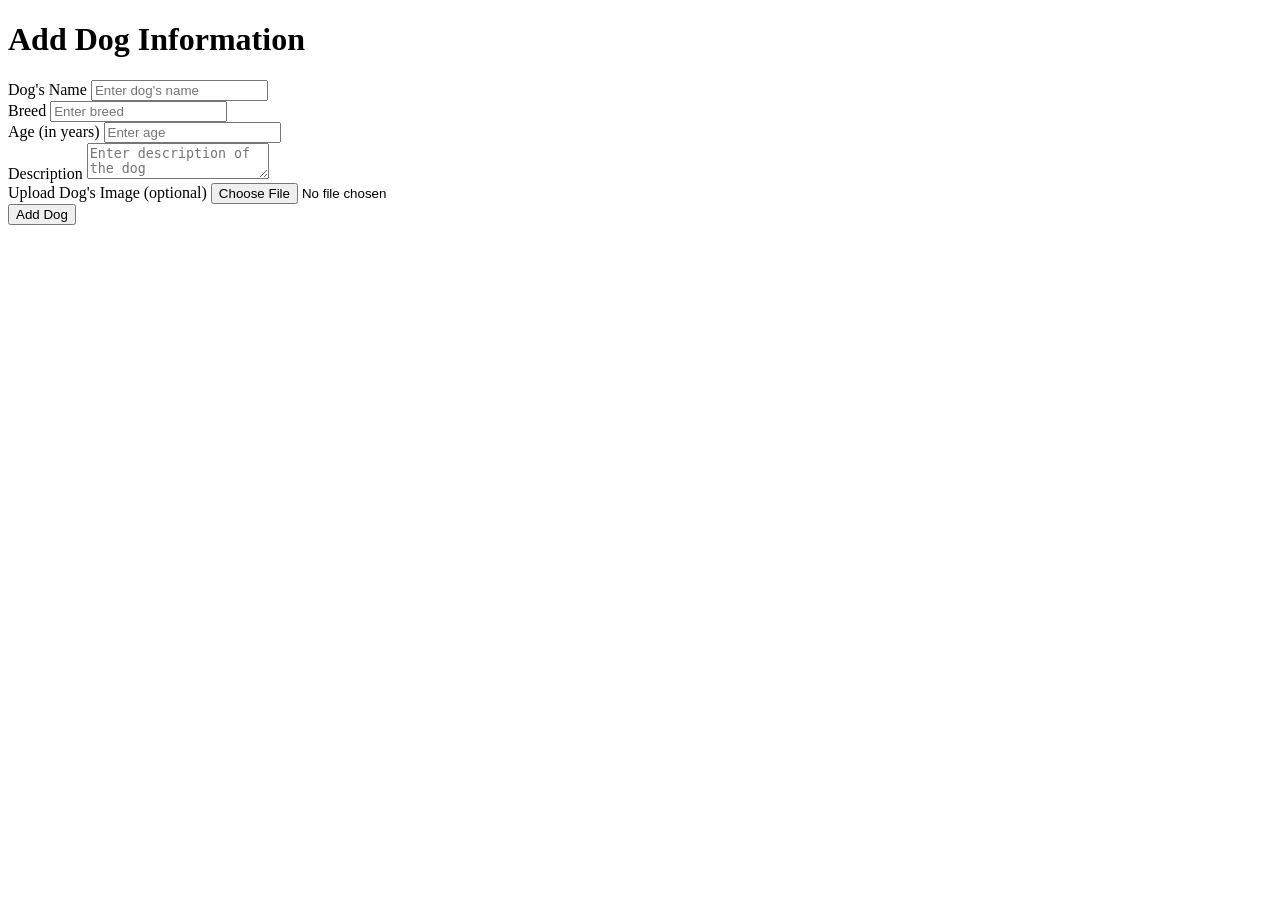
<file: add-dog.html>
<!DOCTYPE html>
<html lang="en">
<head>
    <meta charset="UTF-8">
    <meta name="viewport" content="width=device-width, initial-scale=1.0">
    <title>Add Dog Information</title>
    <style>
        /* Styles omitted for brevity */
    </style>
</head>
<body>
    <div class="form-container">
        <h1>Add Dog Information</h1>
        <form action="add-dog.php" method="POST" enctype="multipart/form-data">
            <div class="form-group">
                <label for="name">Dog's Name</label>
                <input type="text" id="name" name="name" placeholder="Enter dog's name" required>
            </div>
            <div class="form-group">
                <label for="breed">Breed</label>
                <input type="text" id="breed" name="breed" placeholder="Enter breed" required>
            </div>
            <div class="form-group">
                <label for="age">Age (in years)</label>
                <input type="number" id="age" name="age" placeholder="Enter age" min="0" required>
            </div>
            <div class="form-group">
                <label for="description">Description</label>
                <textarea id="description" name="description" placeholder="Enter description of the dog" required></textarea>
            </div>
            <div class="form-group">
                <label for="image">Upload Dog's Image (optional)</label>
                <input type="file" id="image" name="image" accept="image/*">
            </div>
            <div class="form-group">
                <button type="submit">Add Dog</button>
            </div>
        </form>
    </div>
</body>
</html>
</file>
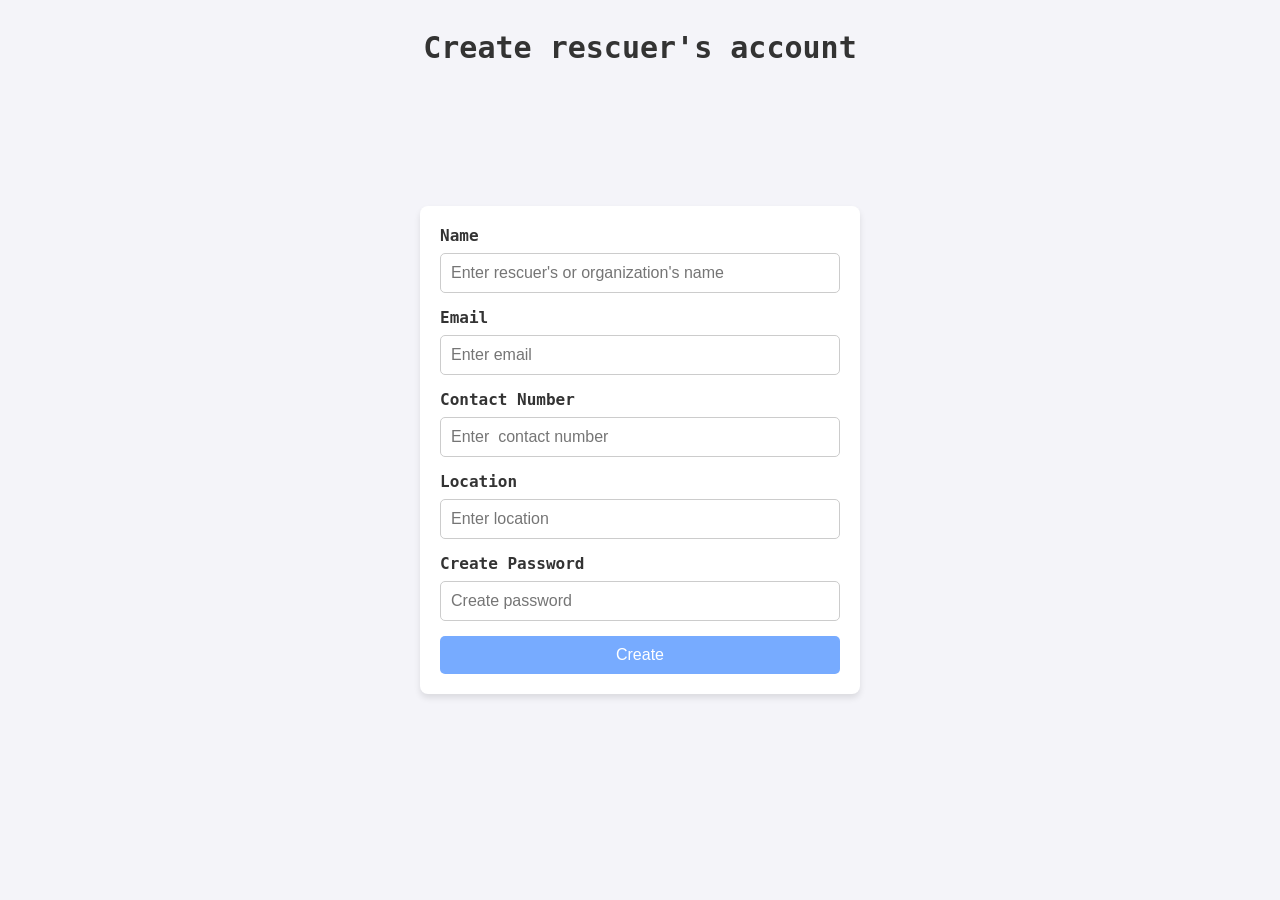
<file: addrescuers.html>
<!DOCTYPE html>
<html lang="en">
<head>
    <meta charset="UTF-8">
    <meta name="viewport" content="width=device-width, initial-scale=1.0">
    <title>Add Rescuers</title>
    <style>
        
        body {
            font-family: monospace, sans-serif;
            background-color: #f4f4f9;
            margin: 0;
            padding: 0;
            display: flex;
            justify-content: center;
            align-items: center;
            height: 100vh;
        }
        
        h1 {
            position: absolute;
            top: 30px;
            width: 100%;
            text-align: center;
            font-size: 30px;
            font-family:monospace;
            color: #333;
            margin: 0;
        }


        .login-container {
            width: 100%;
            max-width: 400px;
            background-color: #ffffff;
            padding: 20px;
            border-radius: 8px;
            box-shadow: 0 4px 6px rgba(0, 0, 0, 0.1);
        }

        .login-form {
            display: flex;
            flex-direction: column;
        }

        .login-form label {
            margin-bottom: 8px;
            font-weight: bold;
            color: #333;
        }

        .login-form input {
            margin-bottom: 15px;
            padding: 10px;
            font-size: 16px;
            border: 1px solid #ccc;
            border-radius: 5px;
        }

        .login-form input:focus {
            border-color:rgb(107, 134, 253);
            outline: none;
            box-shadow: 0 0 5px rgba(120, 167, 247, 0.5);
        }

        .login-form button {
            padding: 10px;
            font-size: 16px;
            background-color:rgb(119, 171, 255);
            color: white;
            border: none;
            border-radius: 5px;
            cursor: pointer;
            transition: background-color 0.3s;
        }

        .login-form button:hover {
            background-color:rgb(103, 164, 244);
        }

        .login-form button:active {
            background-color:rgb(94, 145, 241);
        }

        @media (max-width: 600px) {
            .login-container {
                padding: 15px;
            }

            .login-form input, .login-form button {
                font-size: 14px;
            }
        }
    </style>
</head>
<body>
    <h1>Create rescuer's account</h1>
    
    <div class="login-container">
        <form class="login-form" action="./add-rescuers.php" method="POST">
            <label for="name">Name</label>
            <input type="text" placeholder="Enter rescuer's or organization's name" name="name" id="name"  required>
            
            <label for="email">Email</label>
            <input type="email" placeholder="Enter email" name="email" id="email" required>
            
            <label for="phone">Contact Number</label>
            <input type="number" placeholder="Enter  contact number" name="phone" id="phone" required>
            
            <label for="location">Location</label>
            <input type="text" placeholder="Enter location" name="location" id="location" required>
            
            <label for="password">Create Password</label>
            <input type="password" placeholder="Create password" name="password" id="password" required>
            
            <button type="submit">Create</button>
        </form>
    </div>
</body>
</html>
</file>
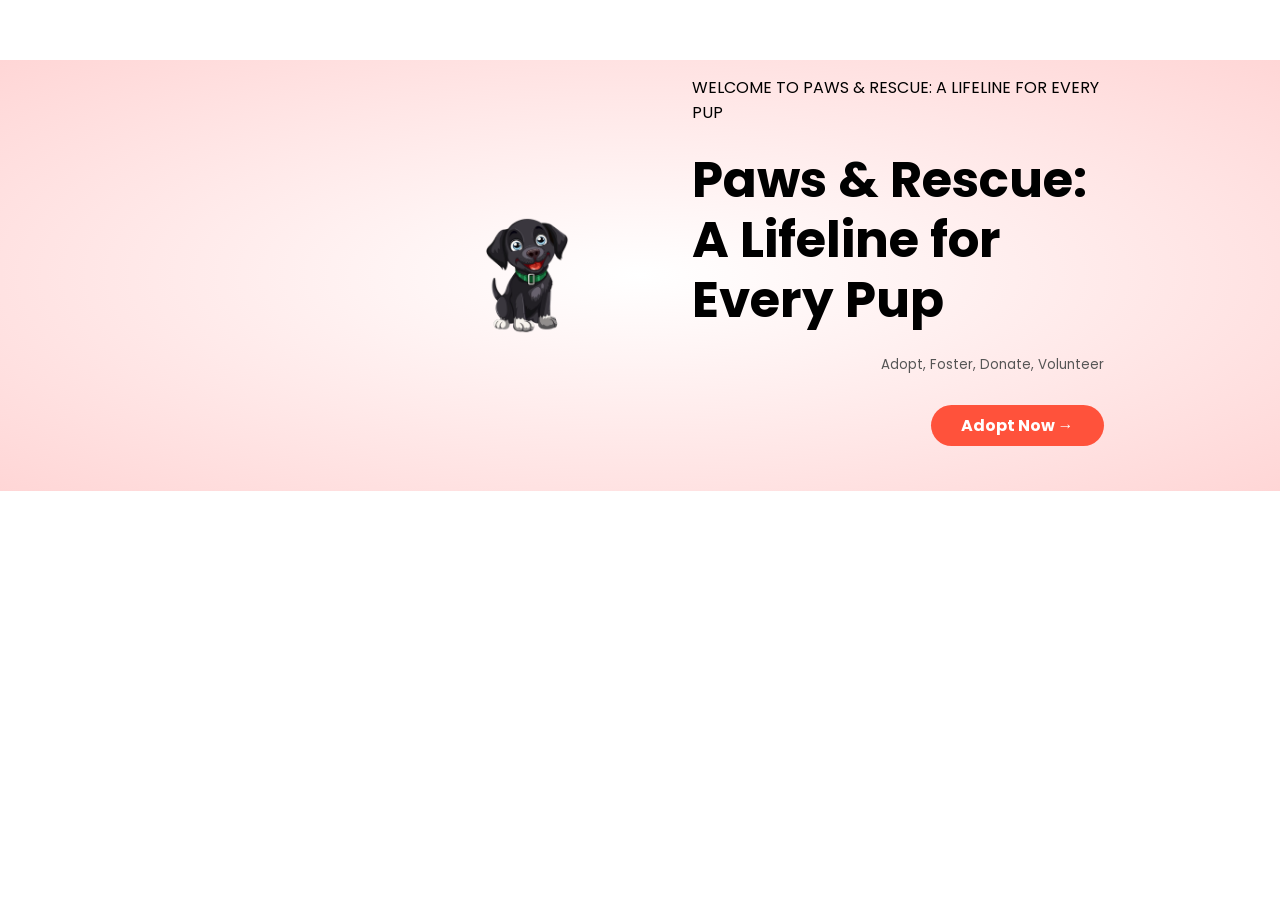
<file: adopt.html>
<html lang="en">
<head>
    <meta charset="UTF-8">
    <meta name="viewport" content="width=device-width, initial-scale=1.0">
    <title>Adopt Now</title>
    <link rel="stylesheet" href="style.css">
    <link href="https://fonts.googleapis.com/css2?family=Poppins:wght@300;400;500;600;700&display=swap"
    rel="stylesheet">
    <link rel="stylesheet" href="https://stackpath.bootstrapcdn.com/font-awesome/4.7.0/css/font-awesome.min.css">
</head>
<body>
    <!-------------------- offer ------------------->
   <div class="offer">
    <div class="small-container">
        <div class="row">
            <div class="colm-2">
                <img src="images/logo2.png">
            </div>
            <div class="colm-2">
                <p style="color: black;">Welcome to Paws & Rescue: A Lifeline for Every Pup</p>
                <h1 style="color: black;">Paws & Rescue: A Lifeline for Every Pup</h1>
                <small>Adopt, Foster, Donate, Volunteer</small><br>
                  <a href="./dog-list.php" class="btn">Adopt Now &#8594;</a>
            </div>
        </div>
    </div>
</div>
</body>
</html>
</file>
<file: style.css>
*{
    margin: 0;
    padding: 0;
    box-sizing: border-box;
}

body{
    font-family: 'Poppins', sans-serif;
}

/* for navigation bar and space from logo*/
.navbar{
    display: flex;
    align-items: center;
    padding: 20px;
}
/* menu in the right side */
nav{
    flex: 1;
    text-align: right;
}
/* No bullet point */
nav ul{
    display: inline-block;
    list-style-type: none;
}
/* In order of the list of menubar and the space */
nav ul li{
    display: inline-block;
    margin-right: 20px;
}
/* for the color of h1 */
h1 {
    text-decoration: none;
    color: rgb(18, 11, 11);
    text-align: left; /* Aligns h1 text to the left */
}

/* for anchor tag and color of the font */
a {
    text-decoration: none;
    color: #454545;
    font-weight: bold;
    text-align: left; /* Aligns anchor tag text to the left */
}

/* Different color for the menu */
p {
    color: blue;
    text-align: left; /* Aligns paragraph text to the left */
    text-transform: uppercase;
}

/* for the container and automatice size of the both margin*/
.container{
    max-width: 1300px;
    margin: auto;
    padding-left: 25px;
    padding-right: 25px;
}
/* for row of the logo2 images */
.row{
    display: flex;
    align-items: center;
    flex-wrap: wrap;
    justify-content: space-around;
}
.colm-2 {
    flex-basis: 40%;
    min-width: 35px;
    text-align: right; /* Aligns the content to the right */
}

.colm-2 img {
    max-width: 30%;
    padding: 20px 20px;
    display: block;
    margin-left: auto; /* Aligns the image to the right */
}

/* for the font size of the title in colm-2 */
.colm-2 h1{
    font-size: 50px;
    line-height: 60px;
    margin: 25px 0;
}
/* for button size */
.btn{
    display: inline-block;
    background: #ff523b;
    color: #fff;
    padding: 8px 30px;
    margin: 30px 0;
    border-radius: 30px;
    transition: background 0.5s;

}
/* for button hover effect */
.btn:hover{
    background: skyblue;
}

/* for header */ 
.header { background-image: url(images/logo1111.jpg);
     background-size: cover; /* Ensures the image fits within the header */ 
     background-repeat: no-repeat; /* Prevents the image from repeating */
     background-position: center; /* Centers the image in the header */ }
/* for big font size */
.header .row{
    margin-top: 100px;
}
/* for catogories */
.catogories{
    margin: 70px 0;
}
/* Ensuring images are the same size and in the same row */ 
.categories img { 
    max-width: 100%; /* Adjusts image size to fit within its container */ 
    height: auto; 
    display: inline-block; /* Ensures images are in the same row */ }
/* images size and in same row */
.colm-3{
    flex-basis: 30%;
    min-width: 250px;
    margin-bottom: 20px;
}
/* images width */
.colm-3 img{
    width: 100%;
}
/* for small container of the images and the size of the images */
.small-container {
    max-width: 1080px;
    margin: auto;
    padding-left: 25px;
    padding-right: 25px;
}

.colm-4 {
    flex-basis: 200px;  /* Changed from 25px to 200px */
    padding: 10px;
    min-width: 200px;
    margin-bottom: 50px;
    transition: transform 0.5s;
}

.colm-4 img {
    width: 100%;
    height: 100%;  /* Ensures images fill the container */
    object-fit: cover;  /* Maintains aspect ratio, cropping if necessary */
}


/* for h4 style */
h4{
    color: #555;
    font-weight: normal;

}
.colm-4 p{
    font-size: 14px;
}
/* changing color for ration */
.rating .fa{
    color: #ff523b;
}
/* for hover effect on colm-4 */
.colm-4 :hover{
    transform: translateY(-5px);
}
/* ----------------- offer ------------------- */
/* for offer gradient and image modification */
.offer{
    background: radial-gradient(#fff,#ffd6d6);
    margin-top: 60px;
    padding: 15px 0;
}
/* for size of black horse shoes */
.colm-2 .offer-img{
    padding: 50px;
}
/* changing the color of the text */
small{
    color: #555;
}
/* ------------------ testimmonial ---------------- */
/* size of the testimmonial pannel */
.testimmonial{
    padding-top: 100px;    
}
/* padding of the testimmonial */
.testimmonial .colm-3{
    text-align: center;
    padding: 40px 20px;
    box-shadow: 0 0 20px 0px greenyellow;
    cursor: pointer;
    transition: transform 0.5s;
}
/* border of the testimmonial images */
.testimmonial .colm-3 img{
   width: 50px;
   margin-top: 20px;
   border-radius: 50%; 
}
/* for testimmonial hover effect */
.testimmonial .colm-3:hover{
    transform: translateY(-10px);
}
/* color of the " mark  */
.fa.fa-quote-left{
    font-size: 34px;
    color: #ff523b;
}
/* change the font size of the paragraph */
.colm-3 p{
    font-size: 12px;
    margin: 12px 0;
    color: #777;
}
/* for the font size of the name */
.testimmonial .colm-3 h3{
    font-weight: 600;
    color: #555;
    font-size: 16px;
}
/* ---------------- brands ----------------- */
.brands{
    margin: 100px auto;
}
/* colm width */
.colm-5{
    width: 160px;
}
/* for designing the image of the shoes logo */
.colm-5 img{
    width: 100%;
    cursor: pointer;
    filter: grayscale(100%);
}
/* hover and changing the color of the logo of the brands */
.colm-5 img:hover{
    filter: grayscale(0);
}
/* ---------------- footer ----------------- */
/* for the size and other of the footer */
.footer{
    background: #000;
    color: #8a8a8a;
    font-size: 14px;
    padding: 60px 0 20px;
}
/* for the footer paragraph */
.footer p{
    color: #8a8a8a;
}
/* for the footer of the heading */
.footer h3{
    color: #fff;
    margin-bottom: 20px;
}
/* for the all text bodies  */
.footer-colm-1, .footer-colm-2, .footer-colm-3, .footer-colm-4{
    min-width: 250px;
    margin-bottom: 20px;
}
/* for all the basis of margin of the footer */
.footer-colm-1{
    flex-basis: 30%;
}
/* for the image margin and text align */
.footer-colm-2{
    flex: 1;
    text-align: center;
}
/* for the margin of the image of the logo */
.footer-colm-2 img{
    width: 180px;
    margin-bottom: 20px;
}
/* for resizing the text field of colm3 and colm4 */
.footer-colm-3, .footer-colm-4{
    flex-basis: 12%;
    text-align: center;
}
/* for removing the bullet points */
ul{
    list-style-type: none;
}
/* fot the size of the app and play store */
.app-logo{
    margin-top: 20px;
}
/* for the resize of the images */
.app-logo img{
    width: 180px;
}
/* for the horizontal line of the copyright */
.footer hr{
    border: none;
    background: #b5b5b5;
    height: 1px;
    margin: 20px 0; 
}
/* copyright text in the centre */
.copyright{
    text-align: center;
}
/* for the menu icon */
.menu-icon{
    width: 24px;
    margin-left: 20px;
    display: none;
}
 /* media query for the menu to hide the menu in the big screen */
@media only screen and (max-width:800px){
    nav ul{
        position: absolute;
        top: 70px;
        left: 0;
        background: orangered;
        width: 100%;
        overflow: hidden;
        transition: 0.5s;
    }
    /* for the menu bar of the size  */
    nav ul li{
        display: block;
        margin-right: 50px;
        margin-top: 10px;
        margin-bottom: 10px;
    }
    /* for changing the color of the font */
    nav ul li a{
        color: #fff;
    }
    /* for hiding the menu icon in big screen */
    .menu-icon{
        display: block;
        cursor: pointer;
    }
}
/* ----------------- all products page ------------------ */
/* for all the row 2 product margin */
.row-2{
    justify-content: space-between;
    margin: 100px auto 70px;
}
/* for select border */
select{
    border: 1px solid black;
    border-radius: 5px;
    background: blanchedalmond;
}
/* for removing the back border */
select:focus{
    outline: none;
}
/* for the icon for next page */
.page-btn{
    margin: 0 auto 80px;
}
/* for designing the btn to the next page */
.page-btn span{
    display: inline-block;
    border: 1px solid #ff523b;
    margin-left: 10px;
    border-radius: 2px;
    width: 40px;
    height: 40px;
    text-align: center;
    line-height: 40px;
    cursor: pointer;
}
/* for hover effect in the button */
.page-btn span:hover{
    background: #ff523b;
    color: white;
}
/* single product details */
.single-product{
    margin-top: 80px;
}
/* single product image padding */
.single-product .col-2 img{
    padding: 0;
}
/* single product padding */
.single-product .col-2{
    padding: 0px;
}
/* price of the product in bold */
.single-product h4{
    margin: 10px 0;
    font-size: 22px;
    font-weight: bold;
}
/* for the size and the padding of the size btn */
.single-product select{
    display: block;
    padding: 10px;
    margin-top: 20px;
}
/* for the size of the box of the numbers that will be ordered */
.single-product input{
    width: 50px;
    height: 40px;
    padding-left: 10px;
    font-size: 20px;
    margin-right: 10px;
    border: 1px solid #ff523b;
}
/* border of the up and down meanu is orange */
input:focus{
    outline: none;
}
/* icon in product and color */
.single-product .fa{
    color: #ff523b;
    margin-left: 10px;
}
/* for the small size of the other images */
.small-img-row{
    display: flex;
    
}
/* justify-content: space-between; */
.small-img-col{
    flex-basis: 17.5%;
    cursor: pointer;
    border: 1px solid grey;
    
}


/* cart items details */
.cart-page{
    margin: 80px auto;
}
/* for table gap  */
table{
    width: 100%;
    border-collapse: collapse;
}


/* --------------------------login css -------------- */
/* for login page */
/* for color */
.account-page{
    padding: 50px 0;
    background: radial-gradient(#fff,#ffd6d6);  
}
/* for form container */
.form-container {
    background: #fff;
    width: 300px;
    height: 450px; /* Increased from 400px to 450px */
    position: relative;
    text-align: center;
    padding: 20px 0;
    margin: auto;
    box-shadow: 0 0 20px 0 rgba(0,0,0,0.1);
    overflow: hidden;
}
/* for form container */
.form-container span{
    font-weight: bold;
    padding: 0;
    color: #555;
    cursor: pointer;
    width: 100px;
    display: inline-block;
}
/* for form btn */
.form-btn{
    display: inline-block;  
}
/* for the container of form */
.form-container form {
    max-width: 300px;
    padding: 0 20px;
    position: absolute;
    top: 100px; /* Adjusted from 130px to 100px */
    transition: transform 1s;
}
/* for input form */
form input {
    width: 100%;
    height: 35px; /* Increased from 30px to 35px */
    margin: 10px 0;
    padding: 0 10px;
    border: 1px solid #ccc;
}
/* for the button inside the form */
form .btn {
    width: 100%;
    border: none;
    cursor: pointer;
    margin: 15px 0; /* Increased margin for better spacing */
    padding: 10px 0; /* Added padding for better appearance */
    font-size: 16px;
}
/* for btn focus */
form .btn:focus{
    outline: none; 
}
/* for position of loginform */
#LoginForm{
    left: -300px;
}
/* for reg form */
#RegForm{
    left: 0;
}
/* for the font of the forgot password */
form a{
    font-size: 12px;
}
/* for the border of the form(register) */
#Indicator{
    width: 100px;
    border: none;
    background: #ff523b;
    height: 3px;
    margin-top: 8px;
    transform: translateX(100px);
    transition: transform 1s;
}
/* ---------------about us ------------------------ */
.about{
    width: 100%;
    padding: 78px 0px;
    background: radial-gradient(#fff,#ffd6d6);
}
/* about image */
.about img{
    height: auto;
    width: 420px;
}
/* about text width */
.about-text{
    width: 550px;
}
/* about the main container */
.main{
    width: 1130px;
    max-width: 95%;
    margin: 0 auto;
    display: flex;
    align-items: center;
    justify-content: space-around;
}
/* about the color of h1 */
.about-text h1{
    color: orangered;
    font-size: 80px;
    text-transform: capitalize;
    margin-bottom: 20px;
}
/* for the text of h5 */
.about-text h5{
    color: black;
    font-size: 25px;
    text-transform: capitalize;
    margin-bottom: 25px;
    letter-spacing: 2px;
}
/* about the different color of heading */
span{
    color: #f9004d;
}
/* for about text color */
.about-text p{
    color: black;
    letter-spacing: 1px;
    line-height: 28px;
    font-size: 18px;
    margin-bottom: 45px;
}







/* media querry for less than 600 screen size */
@media only screen and (max-width:600px){
    .row{
        text-align: center;
    }
    .colm-2, .colm-3, .colm-4{
        flex-basis: 100%; 
    }
    .single-product .row{
        text-align: left;
    }
    .single-product col-2{
        padding: 20px 0;
    }
    .single-product h1{
        font-size: 26px;
        line-height: 32px;
    }
}
</file>
